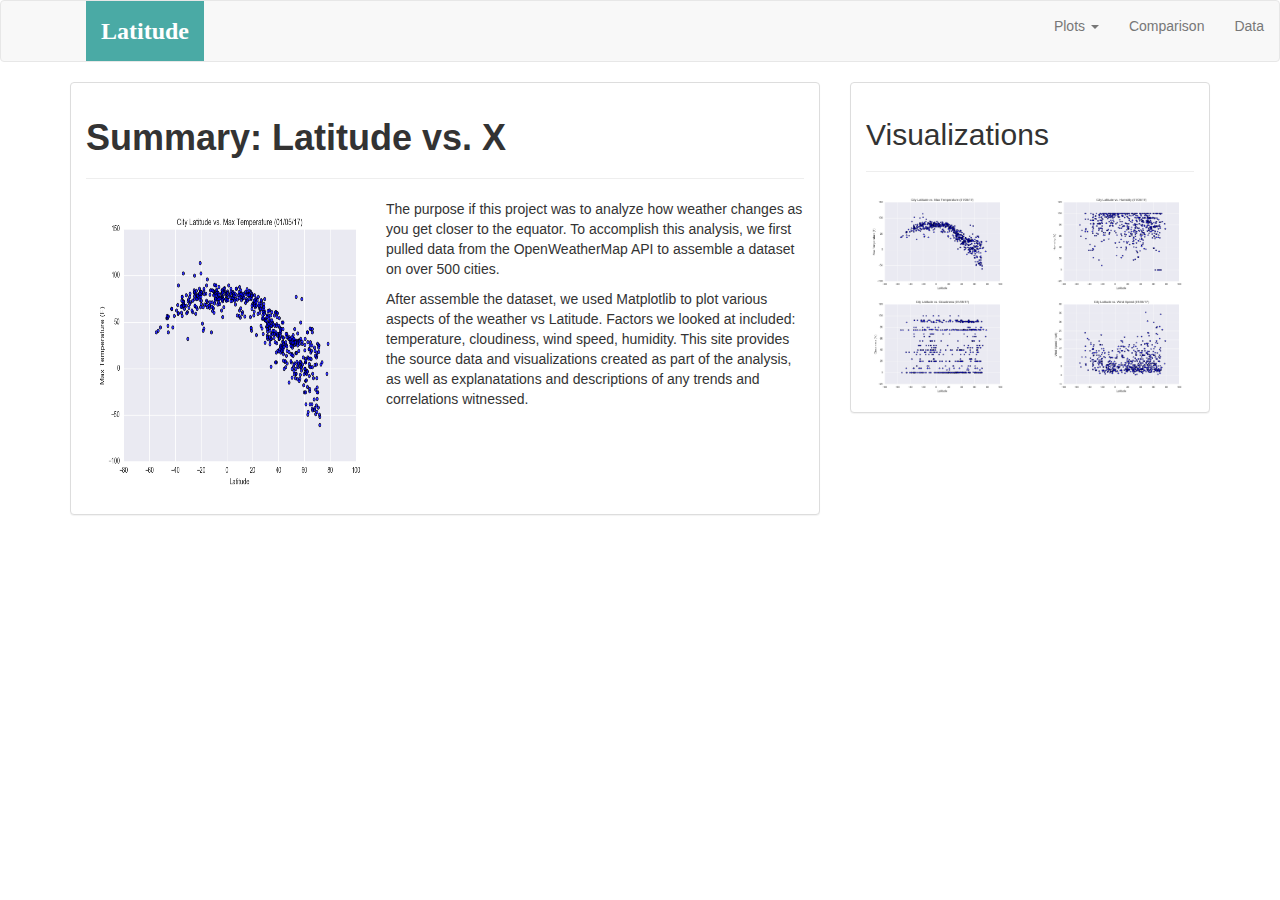
<file: WebVisualizations/index.html>
<!DOCTYPE html>
<html lang="en">
<head>
    <meta charset="UTF-8">
    <meta name="viewport" content="width=device-width, initial-scale=1.0">
    <!-- jQuery CDN -->
    <script type="text/javascript" src="https://code.jquery.com/jquery-2.1.4.min.js"></script>
    <!-- Bootstrap CDN -->
    <script src="https://maxcdn.bootstrapcdn.com/bootstrap/3.3.6/js/bootstrap.min.js"></script>
    <link rel="stylesheet" href="asset/bootstrap.min.css" media = "screen">
    <link rel="stylesheet" href="asset/style.css" media = "screen">
    <title>Document</title>

</head>
<body>
    <nav class="navbar navbar-default"> 
        <div class = "container-fluid">
            <div class = "row">
                <div class = "navbar-header">
                    <button class="navbar-toggle collapsed" data-toggle="collapse" data-target="#bs-example-navbar-collapse-1" aria-expanded="false">
    <!-- Add more statiment here to make the navbar responsive to screen size change -->
                    </button>
                    <div class = "col-xs-9">
                        <a class="navbar-brand" href="Index.html" id="logo">Latitude</a> 
                    </div>
            </div>
                <div class="collapse navbar-collapse" id="bs-example-navbar-collapse-1">
                    <ul class = "nav navbar-nav navbar-right" >
                        <li class = "dropdown">
                            <a href="#" class="dropdown-toggle" data-toggle="dropdown" role="button" aria-haspopup="true" aria-expanded="false">Plots <span class="caret"></span></a>
                            <ul class="dropdown-menu" role="menu">               
                                <li><a href="max_temperature.html">Max Temperature</a></li>
                                <li><a href="humidity.html">Humidity</a></li>
                                <li><a href="cloudiness.html">Cloudiness</a></li>
                                <li><a href="wind_speed.html">Wind Speed</a></li>
                            </ul>
                        </li>
                        <li><a href="comparison.html">Comparison</a></li>      <!-- Need to point # to the corresponding .html file -->
                        <li><a href="data.html">Data</a></li>
                    </ul>
                </div>
            </div>
        </div>
    </nav>

    <div class = "container">
        <div class="row">
            <div class="col-md-8">
                <div class="panel panel-default">
                    <div class="panel-body">
                    <h1 class = "header"><strong>Summary: Latitude vs. X</strong></h1>
                    <hr>
                    <img src = "asset/Fig1.png" style = "width:300px;height:300px;float:left" alt="Figure 1">
                    <p>The purpose if this project was to analyze how weather changes as you get closer to the equator. To accomplish this analysis, we first pulled data from the OpenWeatherMap API to assemble a dataset on over 500 cities.
                    <p>After assemble the dataset, we used Matplotlib to plot various aspects of the weather vs Latitude. Factors we looked at included: temperature, cloudiness, wind speed, humidity. This site provides the source data and visualizations created as part of the analysis, as well as explanatations and descriptions of any trends and correlations witnessed.
                    </div>
                </div>
            </div>
            <div class="col-md-4">
                <div class="panel panel-default">
                        <div class="panel-body">                                    
                            <h2>Visualizations</h2>
                            <hr>
                            <div class="row" >
                                <div class="col-lg-6 col-md-6 col-sm-6 col-xs-6"><a href="max_temperature.html"><img class = "img img-responsive" src="asset/Fig1.png" style="width:100%" alt=""></a></div>
                                <div class="col-lg-6 col-md-6 col-sm-6 col-xs-6"><a href="humidity.html"><img class = "img img-responsive" src="asset/Fig2.png" style="width:100%" alt=""></a></div>
                            </div>
                            <div class="row">
                                <div class="col-lg-6 col-md-6 col-sm-6 col-xs-6"><a href="cloudiness.html"><img class = "img img-responsive" src="asset/Fig3.png" style="width:100%" alt=""></a></div>
                                <div class="col-lg-6 col-md-6 col-sm-6 col-xs-6"><a href="wind_speed.html"><img class = "img img-responsive" src="asset/Fig4.png" style="width:100%" alt=""></a></div>
                            </div>
                                
                        </div>
                </div>     
            </div>    
    </div>
</body>
</html>
</file>
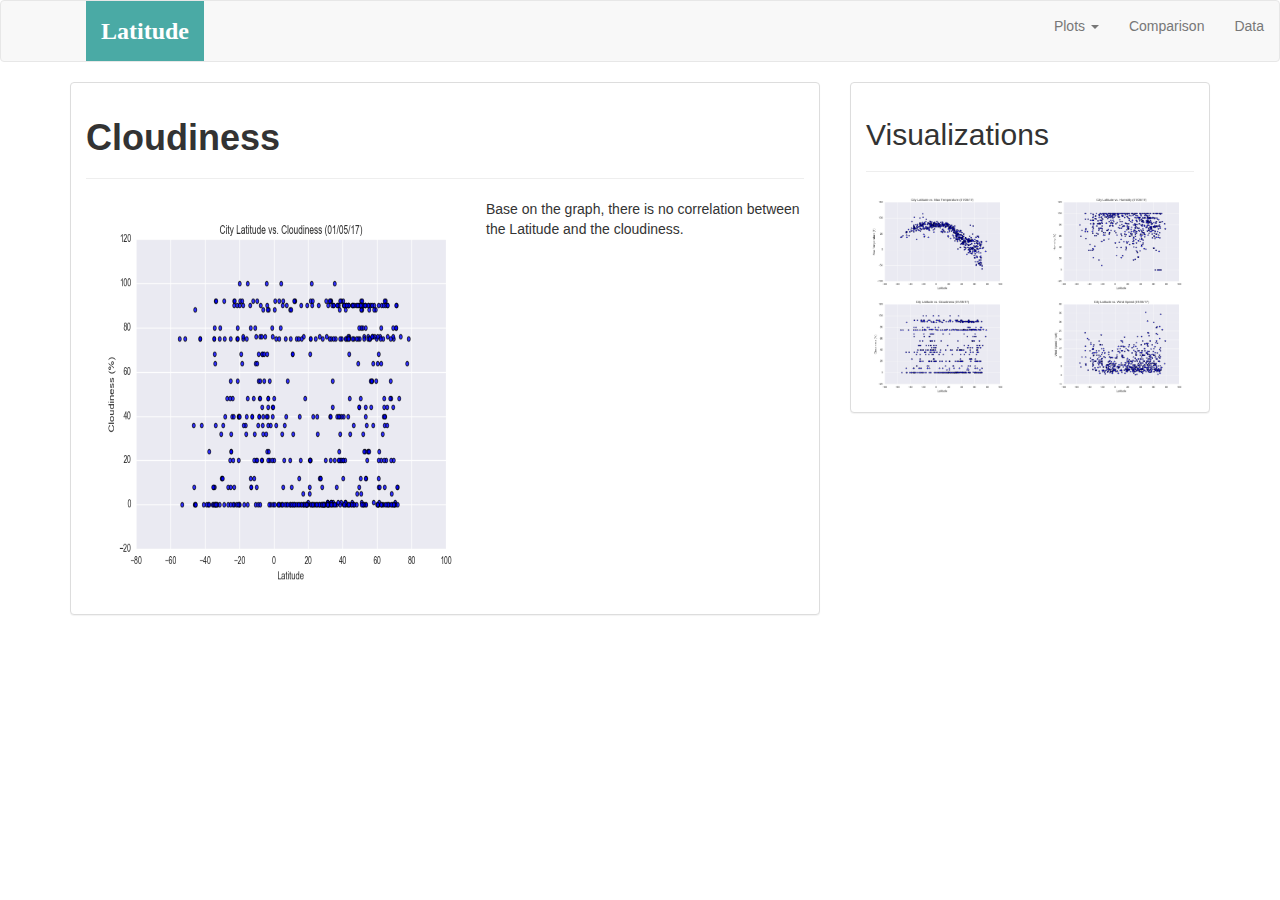
<file: WebVisualizations/Cloudiness.html>
<!DOCTYPE html>
<html lang="en">
<head>
    <meta charset="UTF-8">
    <meta name="viewport" content="width=device-width, initial-scale=1.0">
    <!-- jQuery CDN -->
    <script type="text/javascript" src="https://code.jquery.com/jquery-2.1.4.min.js"></script>
    <!-- Bootstrap CDN -->
    <script src="https://maxcdn.bootstrapcdn.com/bootstrap/3.3.6/js/bootstrap.min.js"></script>
    <link rel="stylesheet" href="asset/bootstrap.min.css" media = "screen">
    <link rel="stylesheet" href="asset/style.css" media = "screen">
    <title>Document</title>

</head>
<body>
    <nav class="navbar navbar-default"> 
        <div class = "container-fluid">
            <div class = "row">
                <div class = "navbar-header">
                    <button class="navbar-toggle collapsed" data-toggle="collapse" data-target="#bs-example-navbar-collapse-1" aria-expanded="false">
    <!-- Add more statiment here to make the navbar responsive to screen size change -->
                    </button>
                    <div class = "col-xs-9">
                        <a class="navbar-brand" href="Index.html" id="logo">Latitude</a> 
                    </div>
            </div>
                <div class="collapse navbar-collapse" id="bs-example-navbar-collapse-1">
                    <ul class = "nav navbar-nav navbar-right" >
                        <li class = "dropdown">
                            <a href="#" class="dropdown-toggle" data-toggle="dropdown" role="button" aria-haspopup="true" aria-expanded="false">Plots <span class="caret"></span></a>
                            <ul class="dropdown-menu" role="menu">               
                                <li><a href="max_temperature.html">Max Temperature</a></li>
                                <li><a href="humidity.html">Humidity</a></li>
                                <li><a href="cloudiness.html">Cloudiness</a></li>
                                <li><a href="wind_speed.html">Wind Speed</a></li>
                            </ul>
                        </li>
                        <li><a href="comparison.html">Comparison</a></li>      <!-- Need to point # to the corresponding .html file -->
                        <li><a href="data.html">Data</a></li>
                    </ul>
                </div>
            </div>
        </div>
    </nav>

    <div class = "container">
        <div class="row">
            <div class="col-md-8">
                <div class="panel panel-default">
                    <div class="panel-body">
                    <h1 class = "header"><strong>Cloudiness</strong></h1>
                    <hr>
                    <img src = "asset/Fig3.png" style = "width:400px;height:400px;float:left" alt="Cloudiness">
                    <p>Base on the graph, there is no correlation between the Latitude and the cloudiness. 
                    </div>
                </div>
            </div>
            <div class="col-md-4">
                <div class="panel panel-default">
                        <div class="panel-body">                                    
                            <h2>Visualizations</h2>
                            <hr>
                            <div class="row" >
                                <div class="col-lg-6 col-md-6 col-sm-6 col-xs-6"><a href="max_temperature.html"><img class = "img img-responsive" src="asset/Fig1.png" style="width:100%" alt=""></a></div>
                                <div class="col-lg-6 col-md-6 col-sm-6 col-xs-6"><a href="humidity.html"><img class = "img img-responsive" src="asset/Fig2.png" style="width:100%" alt=""></a></div>
                            </div>
                            <div class="row">
                                <div class="col-lg-6 col-md-6 col-sm-6 col-xs-6"><a href="cloudiness.html"><img class = "img img-responsive" src="asset/Fig3.png" style="width:100%" alt=""></a></div>
                                <div class="col-lg-6 col-md-6 col-sm-6 col-xs-6"><a href="wind_speed.html"><img class = "img img-responsive" src="asset/Fig4.png" style="width:100%" alt=""></a></div>
                            </div>
                                
                        </div>
                </div>     
            </div>    
    </div>
</body>
</html>
</file>
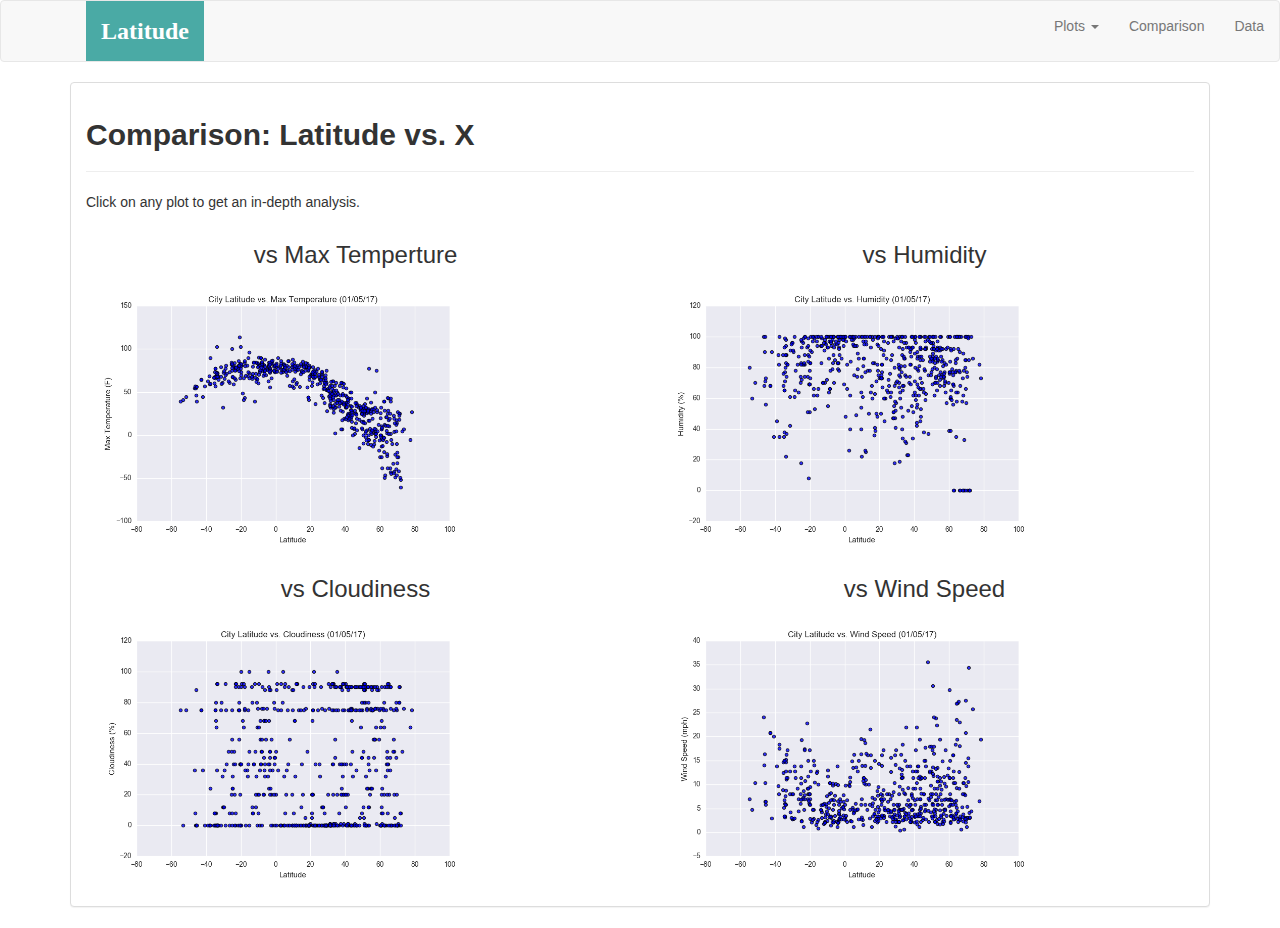
<file: WebVisualizations/comparison.html>
<!DOCTYPE html>
<html lang="en">
<head>
    <meta charset="UTF-8">
    <meta name="viewport" content="width=device-width, initial-scale=1.0">
    <!-- jQuery CDN -->
    <script type="text/javascript" src="https://code.jquery.com/jquery-2.1.4.min.js"></script>
    <!-- Bootstrap CDN -->
    <script src="https://maxcdn.bootstrapcdn.com/bootstrap/3.3.6/js/bootstrap.min.js"></script>
    <link rel="stylesheet" href="asset/bootstrap.min.css" media = "screen">
    <link rel="stylesheet" href="asset/style.css" media = "screen">
    <title>Document</title>

</head>
<body>
    <nav class="navbar navbar-default"> 
        <div class = "container-fluid">
            <div class = "row">
                <div class = "navbar-header">
                    <button class="navbar-toggle collapsed" data-toggle="collapse" data-target="#bs-example-navbar-collapse-1" aria-expanded="false">
    <!-- Add more statiment here to make the navbar responsive to screen size change -->
                    </button>
                    <div class = "col-xs-9">
                        <a class="navbar-brand" href="Index.html" id="logo">Latitude</a> 
                    </div>
            </div>
                <div class="collapse navbar-collapse" id="bs-example-navbar-collapse-1">
                    <ul class = "nav navbar-nav navbar-right" >
                        <li class = "dropdown">
                            <a href="#" class="dropdown-toggle" data-toggle="dropdown" role="button" aria-haspopup="true" aria-expanded="false">Plots <span class="caret"></span></a>
                            <ul class="dropdown-menu" role="menu">               
                                <li><a href="max_temperature.html">Max Temperature</a></li>
                                <li><a href="humidity.html">Humidity</a></li>
                                <li><a href="cloudiness.html">Cloudiness</a></li>
                                <li><a href="wind_speed.html">Wind Speed</a></li>
                            </ul>
                        </li>
                        <li><a href="comparison.html">Comparison</a></li>      <!-- Need to point # to the corresponding .html file -->
                        <li><a href="data.html">Data</a></li>
                    </ul>
                </div>
            </div>
        </div>
    </nav>

    <div class = "container">
        <div class="row">                          
            <div class="col-md-12">
                <div class="panel panel-default">
                    <div class="panel-body">

                            <h2><b>Comparison: Latitude vs. X</b></h2>
                            <hr>
                            <p>Click on any plot to get an in-depth analysis.</p>

                            <div class="row">
                                <div class="col-lg-6 col-md-6 col-sm-6 col-xs-6">
                                    <h3 class = "text-center">vs Max Temperture</h3>
                                    <a href="temperature.html"><img class = "img img-responsive" src="asset/Fig1.png" style="width:75%" ></a></div>
                                <div class="col-lg-6 col-md-6 col-sm-6 col-xs-6">
                                    <h3 class = "text-center">vs Humidity</h3>
                                    <a href="humidity.html"><img class = "img img-responsive" src="asset/Fig2.png" style="width:75%" alt=""></a></div>
                            </div>

                            <div class="row">
                                <div class="col-lg-6 col-md-6 col-sm-6 col-xs-6">
                                    <h3 class = "text-center">vs Cloudiness</h3>
                                    <a href="cloudiness.html"><img class = "img img-responsive" src="asset/Fig3.png" style="width:75%" alt=""></a></div>
                                <div class="col-lg-6 col-md-6 col-sm-6 col-xs-6">
                                    <h3 class = "text-center">vs Wind Speed</h3>
                                    <a href="wind_speed.html"><img class = "img img-responsive" src="asset/Fig4.png" style="width:75%" alt=""></a></div>
                            </div>
                                        
                    </div>
                        
                            </div>
                        </div>
                        <div class="col-md-1"></div>
            </div>
        </div>
</body>
</html>
</file>
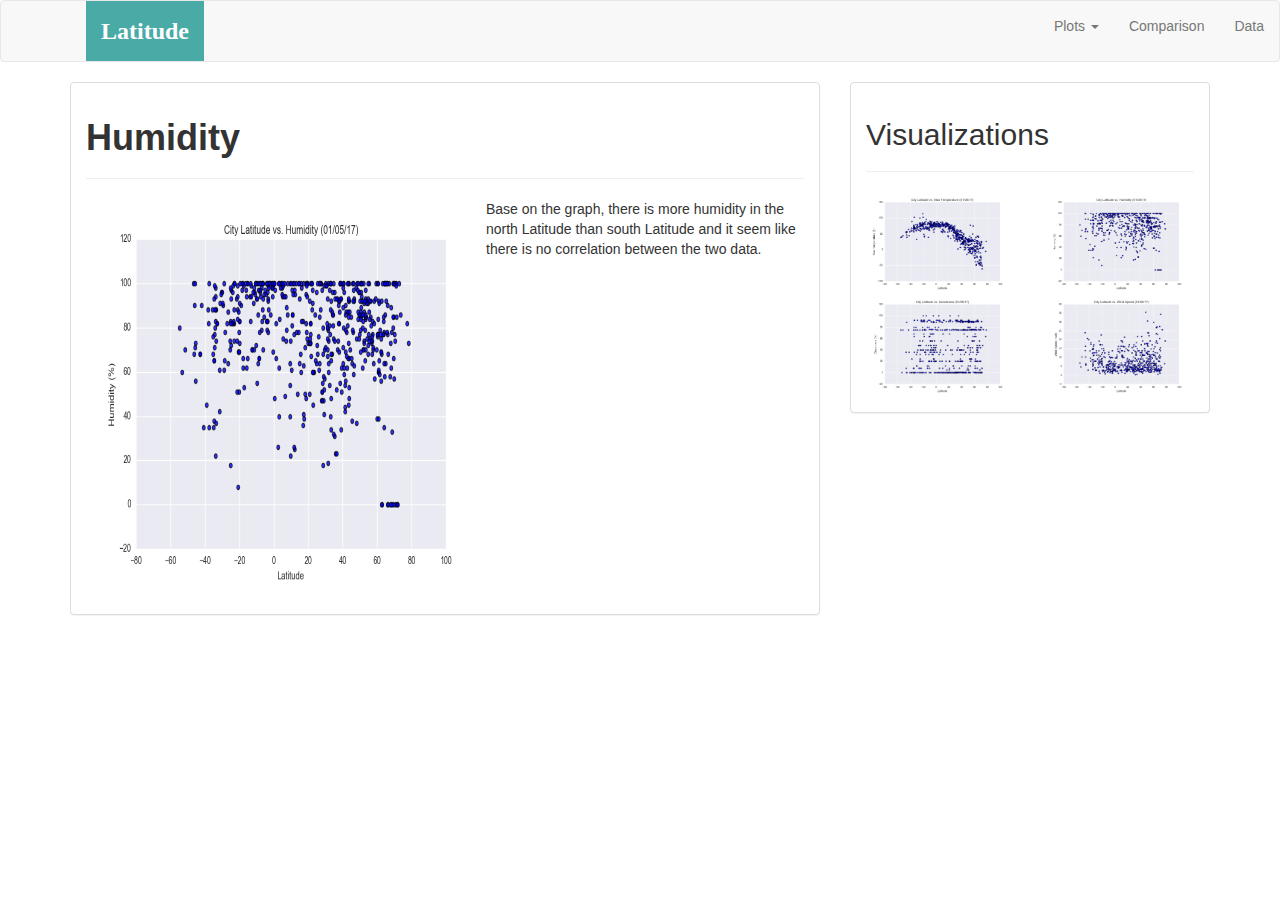
<file: WebVisualizations/Humidity.html>
<!DOCTYPE html>
<html lang="en">
<head>
    <meta charset="UTF-8">
    <meta name="viewport" content="width=device-width, initial-scale=1.0">
    <!-- jQuery CDN -->
    <script type="text/javascript" src="https://code.jquery.com/jquery-2.1.4.min.js"></script>
    <!-- Bootstrap CDN -->
    <script src="https://maxcdn.bootstrapcdn.com/bootstrap/3.3.6/js/bootstrap.min.js"></script>
    <link rel="stylesheet" href="asset/bootstrap.min.css" media = "screen">
    <link rel="stylesheet" href="asset/style.css" media = "screen">
    <title>Document</title>

</head>
<body>
    <nav class="navbar navbar-default"> 
        <div class = "container-fluid">
            <div class = "row">
                <div class = "navbar-header">
                    <button class="navbar-toggle collapsed" data-toggle="collapse" data-target="#bs-example-navbar-collapse-1" aria-expanded="false">
    <!-- Add more statiment here to make the navbar responsive to screen size change -->
                    </button>
                    <div class = "col-xs-9">
                        <a class="navbar-brand" href="Index.html" id="logo">Latitude</a> 
                    </div>
            </div>
                <div class="collapse navbar-collapse" id="bs-example-navbar-collapse-1">
                    <ul class = "nav navbar-nav navbar-right" >
                        <li class = "dropdown">
                            <a href="#" class="dropdown-toggle" data-toggle="dropdown" role="button" aria-haspopup="true" aria-expanded="false">Plots <span class="caret"></span></a>
                            <ul class="dropdown-menu" role="menu">               
                                <li><a href="max_temperature.html">Max Temperature</a></li>
                                <li><a href="humidity.html">Humidity</a></li>
                                <li><a href="cloudiness.html">Cloudiness</a></li>
                                <li><a href="wind_speed.html">Wind Speed</a></li>
                            </ul>
                        </li>
                        <li><a href="comparison.html">Comparison</a></li>      <!-- Need to point # to the corresponding .html file -->
                        <li><a href="data.html">Data</a></li>
                    </ul>
                </div>
            </div>
        </div>
    </nav>

    <div class = "container">
        <div class="row">
            <div class="col-md-8">
                <div class="panel panel-default">
                    <div class="panel-body">
                    <h1 class = "header"><strong>Humidity</strong></h1>
                    <hr>
                    <img src = "asset/Fig2.png" style = "width:400px;height:400px;float:left" alt="Cloudiness">
                    <p>Base on the graph, there is more humidity in the north Latitude than south Latitude and it seem like there is no correlation between the two data. 
                    </div>
                </div>
            </div>
            <div class="col-md-4">
                <div class="panel panel-default">
                        <div class="panel-body">                                    
                            <h2>Visualizations</h2>
                            <hr>
                            <div class="row" >
                                <div class="col-lg-6 col-md-6 col-sm-6 col-xs-6"><a href="max_temperature.html"><img class = "img img-responsive" src="asset/Fig1.png" style="width:100%" alt=""></a></div>
                                <div class="col-lg-6 col-md-6 col-sm-6 col-xs-6"><a href="humidity.html"><img class = "img img-responsive" src="asset/Fig2.png" style="width:100%" alt=""></a></div>
                            </div>
                            <div class="row">
                                <div class="col-lg-6 col-md-6 col-sm-6 col-xs-6"><a href="cloudiness.html"><img class = "img img-responsive" src="asset/Fig3.png" style="width:100%" alt=""></a></div>
                                <div class="col-lg-6 col-md-6 col-sm-6 col-xs-6"><a href="wind_speed.html"><img class = "img img-responsive" src="asset/Fig4.png" style="width:100%" alt=""></a></div>
                            </div>
                                
                        </div>
                </div>     
            </div>    
    </div>
</body>
</html>
</file>
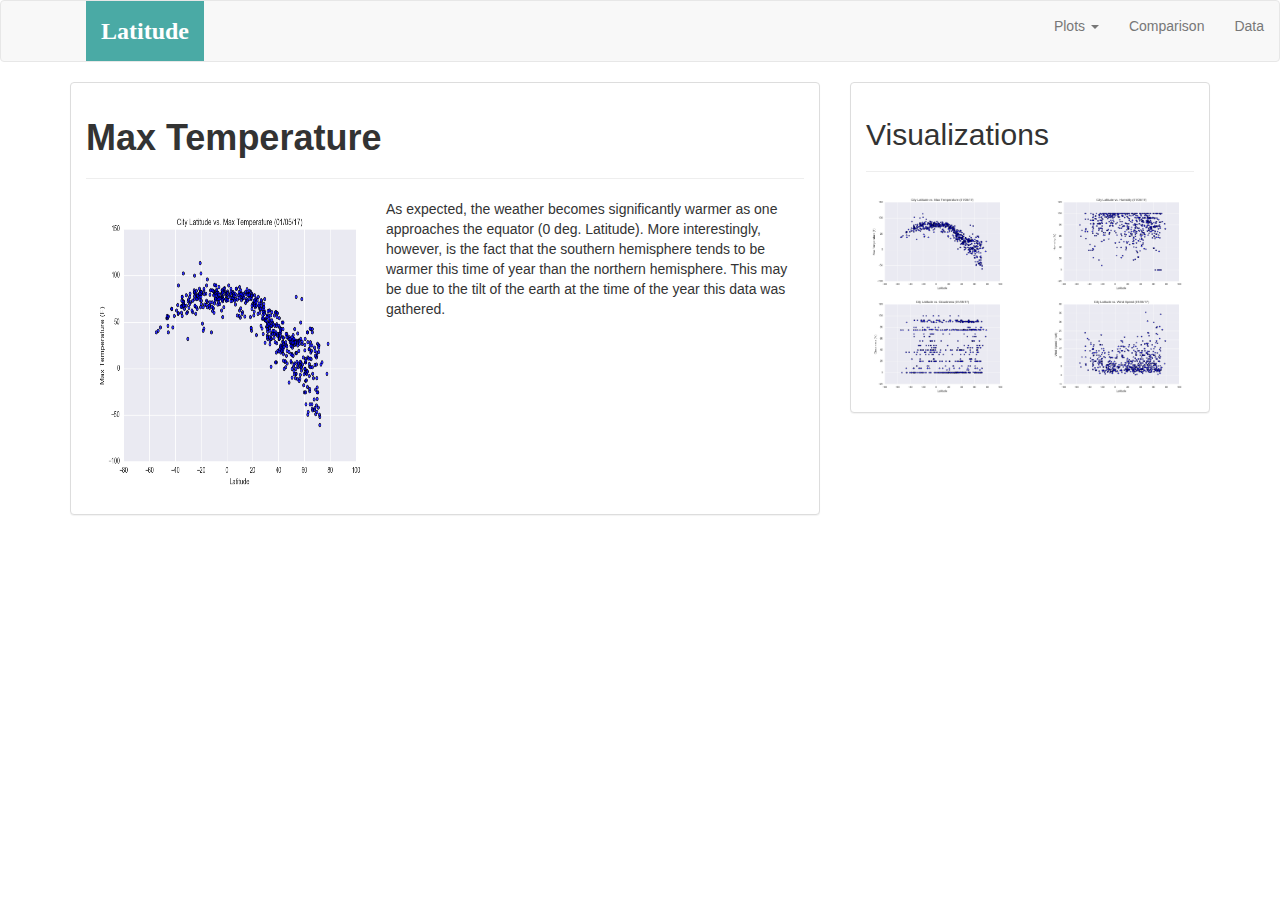
<file: WebVisualizations/max_temperature.html>
<!DOCTYPE html>
<html lang="en">
<head>
    <meta charset="UTF-8">
    <meta name="viewport" content="width=device-width, initial-scale=1.0">
    <!-- jQuery CDN -->
    <script type="text/javascript" src="https://code.jquery.com/jquery-2.1.4.min.js"></script>
    <!-- Bootstrap CDN -->
    <script src="https://maxcdn.bootstrapcdn.com/bootstrap/3.3.6/js/bootstrap.min.js"></script>
    <link rel="stylesheet" href="asset/bootstrap.min.css" media = "screen">
    <link rel="stylesheet" href="asset/style.css" media = "screen">
    <title>Document</title>

</head>
<body>
    <nav class="navbar navbar-default"> 
        <div class = "container-fluid">
            <div class = "row">
                <div class = "navbar-header">
                    <button class="navbar-toggle collapsed" data-toggle="collapse" data-target="#bs-example-navbar-collapse-1" aria-expanded="false">
    <!-- Add more statiment here to make the navbar responsive to screen size change -->
                    </button>
                    <div class = "col-xs-9">
                        <a class="navbar-brand" href="Index.html" id="logo">Latitude</a> 
                    </div>
            </div>
                <div class="collapse navbar-collapse" id="bs-example-navbar-collapse-1">
                    <ul class = "nav navbar-nav navbar-right" >
                        <li class = "dropdown">
                            <a href="#" class="dropdown-toggle" data-toggle="dropdown" role="button" aria-haspopup="true" aria-expanded="false">Plots <span class="caret"></span></a>
                            <ul class="dropdown-menu" role="menu">               
                                <li><a href="max_temperature.html">Max Temperature</a></li>
                                <li><a href="humidity.html">Humidity</a></li>
                                <li><a href="cloudiness.html">Cloudiness</a></li>
                                <li><a href="wind_speed.html">Wind Speed</a></li>
                            </ul>
                        </li>
                        <li><a href="comparison.html">Comparison</a></li>      <!-- Need to point # to the corresponding .html file -->
                        <li><a href="data.html">Data</a></li>
                    </ul>
                </div>
            </div>
        </div>
    </nav>

    <div class = "container">
        <div class="row">
            <div class="col-md-8">
                <div class="panel panel-default">
                    <div class="panel-body">
                    <h1 class = "header"><strong>Max Temperature</strong></h1>
                    <hr>
                    <img src = "asset/Fig1.png" style = "width:300px;height:300px;float:left" alt="Figure 1">
                    <p>As expected, the weather becomes significantly warmer as one approaches the equator (0 deg. Latitude). More interestingly, however, is the fact that the southern hemisphere tends to be warmer this time of year than the northern hemisphere. This may be due to the tilt of the earth at the time of the year this data was gathered.
                    </div>
                </div>
            </div>
            <div class="col-md-4">
                <div class="panel panel-default">
                        <div class="panel-body">                                    
                            <h2>Visualizations</h2>
                            <hr>
                            <div class="row" >
                                <div class="col-lg-6 col-md-6 col-sm-6 col-xs-6"><a href="max_temperature.html"><img class = "img img-responsive" src="asset/Fig1.png" style="width:100%" alt=""></a></div>
                                <div class="col-lg-6 col-md-6 col-sm-6 col-xs-6"><a href="humidity.html"><img class = "img img-responsive" src="asset/Fig2.png" style="width:100%" alt=""></a></div>
                            </div>
                            <div class="row">
                                <div class="col-lg-6 col-md-6 col-sm-6 col-xs-6"><a href="cloudiness.html"><img class = "img img-responsive" src="asset/Fig3.png" style="width:100%" alt=""></a></div>
                                <div class="col-lg-6 col-md-6 col-sm-6 col-xs-6"><a href="wind_speed.html"><img class = "img img-responsive" src="asset/Fig4.png" style="width:100%" alt=""></a></div>
                            </div>
                                
                        </div>
                </div>     
            </div>    
    </div>
</body>
</html>
</file>
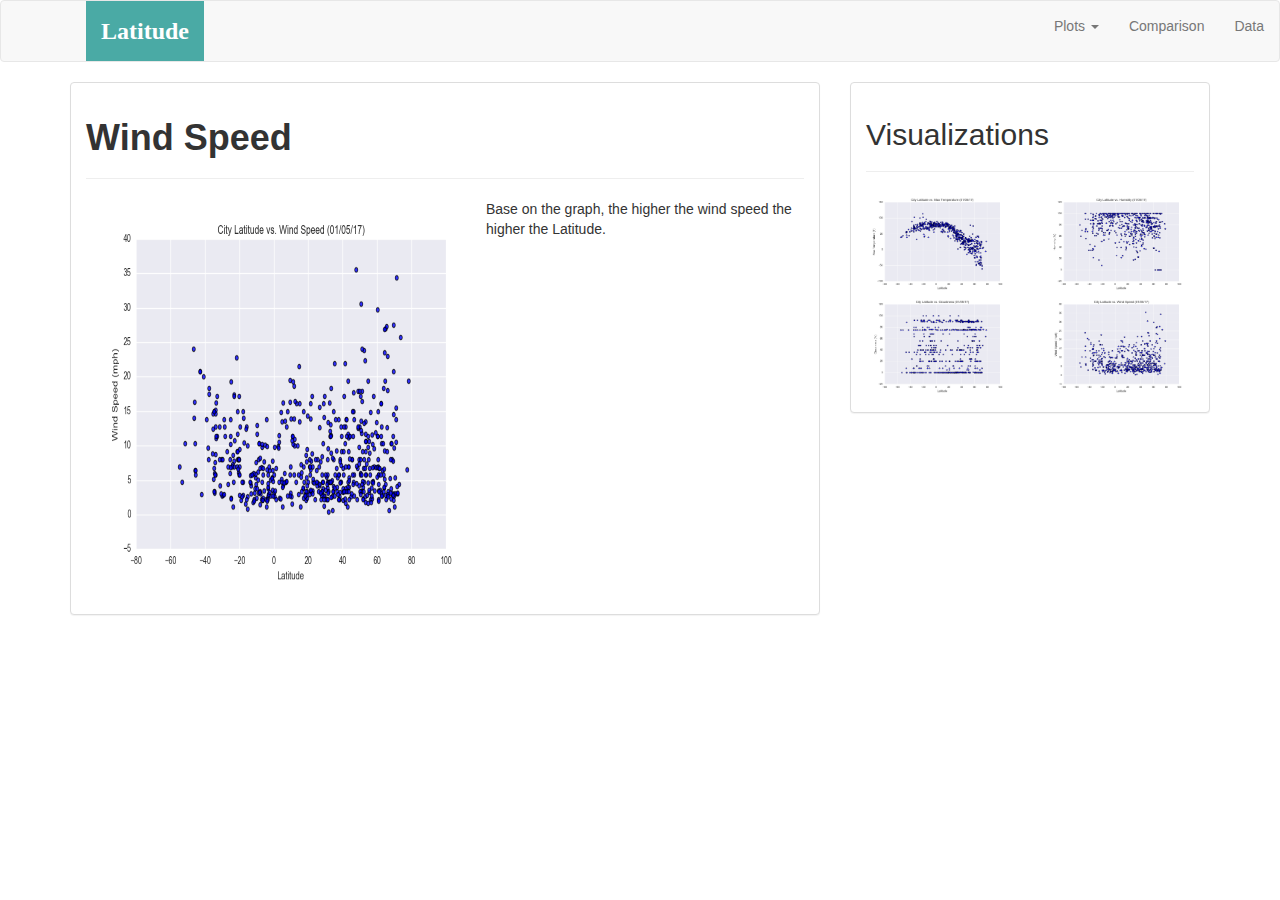
<file: WebVisualizations/wind_speed.html>
<!DOCTYPE html>
<html lang="en">
<head>
    <meta charset="UTF-8">
    <meta name="viewport" content="width=device-width, initial-scale=1.0">
    <!-- jQuery CDN -->
    <script type="text/javascript" src="https://code.jquery.com/jquery-2.1.4.min.js"></script>
    <!-- Bootstrap CDN -->
    <script src="https://maxcdn.bootstrapcdn.com/bootstrap/3.3.6/js/bootstrap.min.js"></script>
    <link rel="stylesheet" href="asset/bootstrap.min.css" media = "screen">
    <link rel="stylesheet" href="asset/style.css" media = "screen">
    <title>Document</title>

</head>
<body>
    <nav class="navbar navbar-default"> 
        <div class = "container-fluid">
            <div class = "row">
                <div class = "navbar-header">
                    <button class="navbar-toggle collapsed" data-toggle="collapse" data-target="#bs-example-navbar-collapse-1" aria-expanded="false">
    <!-- Add more statiment here to make the navbar responsive to screen size change -->
                    </button>
                    <div class = "col-xs-9">
                        <a class="navbar-brand" href="Index.html" id="logo">Latitude</a> 
                    </div>
            </div>
                <div class="collapse navbar-collapse" id="bs-example-navbar-collapse-1">
                    <ul class = "nav navbar-nav navbar-right" >
                        <li class = "dropdown">
                            <a href="#" class="dropdown-toggle" data-toggle="dropdown" role="button" aria-haspopup="true" aria-expanded="false">Plots <span class="caret"></span></a>
                            <ul class="dropdown-menu" role="menu">               
                                <li><a href="max_temperature.html">Max Temperature</a></li>
                                <li><a href="humidity.html">Humidity</a></li>
                                <li><a href="cloudiness.html">Cloudiness</a></li>
                                <li><a href="wind_speed.html">Wind Speed</a></li>
                            </ul>
                        </li>
                        <li><a href="comparison.html">Comparison</a></li>      <!-- Need to point # to the corresponding .html file -->
                        <li><a href="data.html">Data</a></li>
                    </ul>
                </div>
            </div>
        </div>
    </nav>

    <div class = "container">
        <div class="row">
            <div class="col-md-8">
                <div class="panel panel-default">
                    <div class="panel-body">
                    <h1 class = "header"><strong>Wind Speed</strong></h1>
                    <hr>
                    <img src = "asset/Fig4.png" style = "width:400px;height:400px;float:left" alt="Cloudiness">
                    <p>Base on the graph, the higher the wind speed the higher the Latitude. 
                    </div>
                </div>
            </div>
            <div class="col-md-4">
                <div class="panel panel-default">
                        <div class="panel-body">                                    
                            <h2>Visualizations</h2>
                            <hr>
                            <div class="row" >
                                <div class="col-lg-6 col-md-6 col-sm-6 col-xs-6"><a href="max_temperature.html"><img class = "img img-responsive" src="asset/Fig1.png" style="width:100%" alt=""></a></div>
                                <div class="col-lg-6 col-md-6 col-sm-6 col-xs-6"><a href="humidity.html"><img class = "img img-responsive" src="asset/Fig2.png" style="width:100%" alt=""></a></div>
                            </div>
                            <div class="row">
                                <div class="col-lg-6 col-md-6 col-sm-6 col-xs-6"><a href="cloudiness.html"><img class = "img img-responsive" src="asset/Fig3.png" style="width:100%" alt=""></a></div>
                                <div class="col-lg-6 col-md-6 col-sm-6 col-xs-6"><a href="wind_speed.html"><img class = "img img-responsive" src="asset/Fig4.png" style="width:100%" alt=""></a></div>
                            </div>
                                
                        </div>
                </div>     
            </div>    
    </div>
</body>
</html>
</file>
<file: WebVisualizations/asset/style.css>
@media only screen and (max-width: 767px) {
  .navbar-header {
    background-color: #4aaaa5;
  }
}

#logo {
    /* Box-model */
    height: 60px;
    padding-top: 20px;
    padding-bottom: 5px;
    /* Positioning */
    margin-left: 70px;
    font-family: Georgia, Times, “Times New Roman”, serif;
    /* Typography */
    font-size: 24px;
    font-weight: bold;
    color: #fff;
    /* Visual */
    background: #4AAAA5;
  }
</file>
